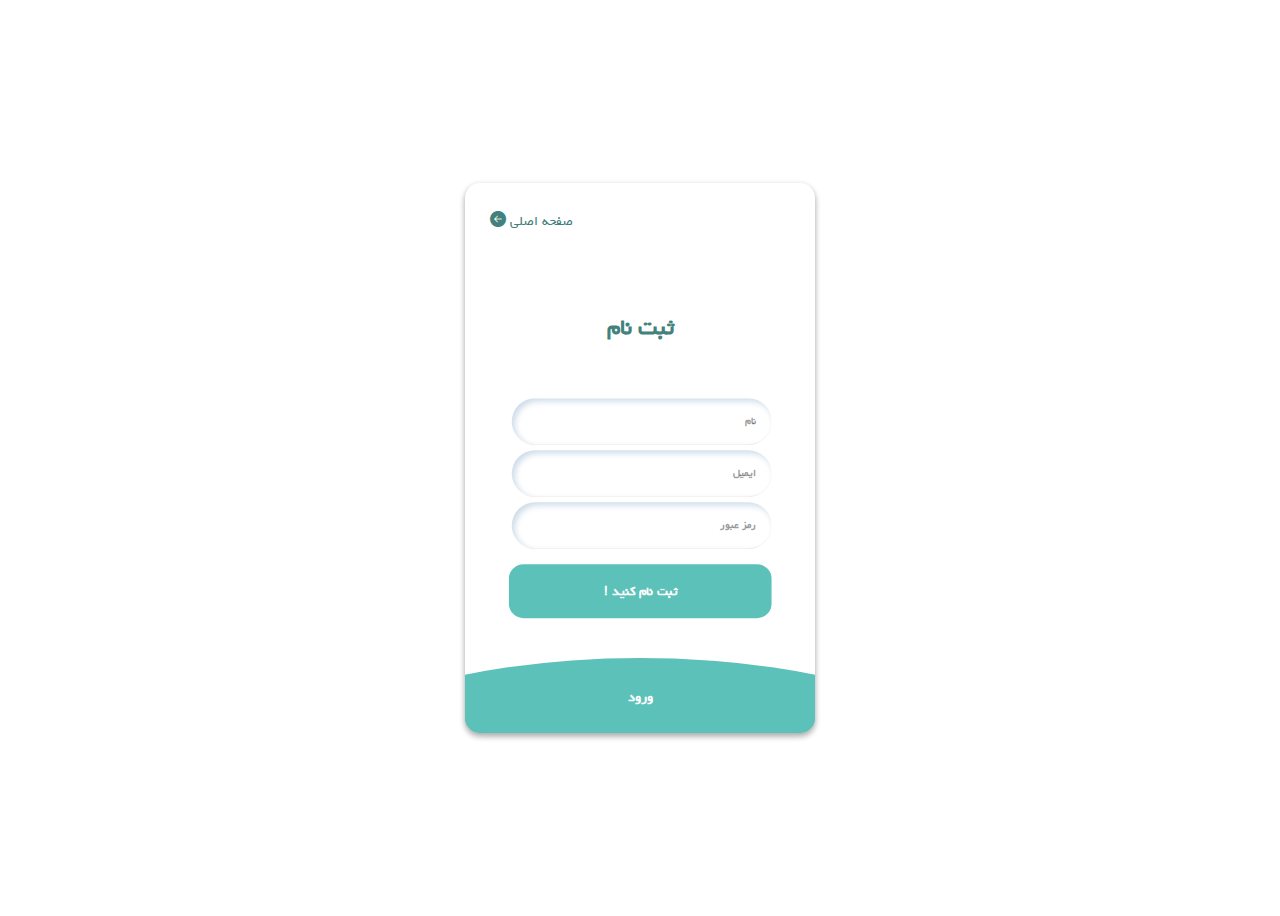
<file: login.html>
<!DOCTYPE html>
<html lang="en">

<head>
	<meta charset="UTF-8">
	<title>فرم ورود/ثبت نام</title>
	<link rel="stylesheet" href="https://cdn.jsdelivr.net/npm/bootstrap-icons@1.9.1/font/bootstrap-icons.css">
	<link rel="stylesheet" href="./css/loginStyle.css">

</head>

<body>
	<div class="form-structor">
		<a href="/index.html">
			<i class="bi bi-arrow-left-circle-fill">
				صفحه اصلی
			</i>


		</a>

		<div class="signup">
			<h2 class="form-title" id="signup">ثبت نام</h2>
			<!-- signup Form_start -->
			<form name="myForm" action="/ehsan.asp" method="post" class="form-holder" onsubmit=" return myFunction()">
				<input type="text" class="input" placeholder="نام" name="fname" />
				<div id="un_error"></div>
				<input type="email" class="input" placeholder="ایمیل" name="emailAddress" />
				<div id="email_error"></div>
				<input type="password" class="input" placeholder="رمز عبور" name="userPassword" />
				<div id="password_error"></div>

				<button type="submit" value="submit" class="submit-btn">ثبت نام کنید !</button>
			</form>
			<!--signup Form end -->

		</div>
		<div class="login slide-up">
			<div class="center">
				<h2 class="form-title" id="login">ورود</h2>
				<form class="form-holder">
					<input type="email" class="input" placeholder="ایمیل" name="User_Name" />
					<input type="password" class="input" placeholder="رمز عبور" name="User_Password" />
					<a href="#">
						رمز عبور را فراموش کرده ام !
					</a>
				</form>
				<button type="submit" class="submit-btn">ورود</button>
			</div>
		</div>
	</div>
	<!-- partial -->
	<script src="./js/loginstyle.js"></script>

</body>
	

</html>
</file>
<file: css/loginStyle.css>
@import url("https://fonts.googleapis.com/css?family=Fira+Sans");

@font-face {
    font-family: 'Yekan2';
    src: url('../fonts/Yekan2.eot') format('eot'),
        url('../fonts/Yekan2.ttf') format('truetype'),
        url('../fonts/Yekan2.woff') format('woff'),
        url('../fonts/Yekan2.woff2') format('woff2');
    font-weight: normal;
    font-style: 13px;
    text-rendering: optimizeLegibility;
    font-display: auto;

}
*{
  font-family: Yekan2;

}

html, body {
  direction: rtl;
  position: relative;
  min-height: 100vh;
  background-color: #ffff;
  display: flex;
  align-items: center;
  justify-content: center;
  font-family: Yekan2;
  -webkit-font-smoothing: antialiased;
  -moz-osx-font-smoothing: grayscale;
}
a{
  text-decoration: none;
}

.form-structor {
  /* background-color: #e1eeea; */
  border-radius: 15px;
  height: 550px;
  width: 350px;
  position: relative;
  overflow: hidden;
  box-shadow: rgba(0, 0, 0, 0.16) 0px 3px 6px, rgba(0, 0, 0, 0.23) 0px 3px 6px;
}
.form-structor::after {
  content: "";
  opacity: 0.8;
  position: absolute;
  top: 0;
  right: 0;
  bottom: 0;
  left: 0;
  z-index: -1;
  background-repeat: no-repeat;
  background-position: left bottom;
  background-size: 500px;
  background-image: url("https://images.unsplash.com/photo-1503602642458-232111445657?ixlib=rb-0.3.5&ixid=eyJhcHBfaWQiOjEyMDd9&s=bf884ad570b50659c5fa2dc2cfb20ecf&auto=format&fit=crop&w=1000&q=100");
}
.bi-arrow-left-circle-fill{
  direction: ltr;
  cursor: pointer;
  color: #43817c;
  font-style: normal;
  position: absolute;
  top: 25px;
  left: 25px;
}
.form-structor .signup {
  position: absolute;
  top: 50%;
  left: 50%;
  -webkit-transform: translate(-50%, -50%);
  width: 75%;
  z-index: 5;
  -webkit-transition: all 0.3s ease;
}
.form-structor .signup.slide-up {
  top: 5%;
  -webkit-transform: translate(-50%, 0%);
  -webkit-transition: all 0.3s ease;
}
.form-structor .signup.slide-up .form-holder, .form-structor .signup.slide-up .submit-btn {
  opacity: 0;
  visibility: hidden;
}
.form-structor .signup.slide-up .form-title {
  font-size: 1em;
  cursor: pointer;
}
.form-structor .signup.slide-up .form-title span {
  margin-right: 5px;
  opacity: 1;
  visibility: visible;
  -webkit-transition: all 0.3s ease;
}
.form-structor .signup .form-title {
  color: #43817c;
  font-size: 1.7em;
  text-align: center;
}
.form-structor .signup .form-title span {
  color: rgba(0, 0, 0, 0.4);
  opacity: 0;
  visibility: hidden;
  -webkit-transition: all 0.3s ease;
}
.form-structor .signup .form-holder {
  overflow: hidden;
  margin-top: 50px;
  opacity: 1;
  visibility: visible;
  -webkit-transition: all 0.3s ease;
}
.form-structor .signup .form-holder .input {
  border: 0;
  outline: none;
  box-shadow: none;
  display: block;
  height: 30px;
  line-height: 30px;
  padding: 8px 15px;
  margin-bottom: 5px;
  border-bottom: 1px solid #eee;
  border-radius: 25px;
  width: 230px;
  font-size: 12px;
  box-shadow: rgb(204, 219, 232) 3px 3px 6px 0px inset, rgba(255, 255, 255, 0.5) -3px -3px 6px 1px inset;
  -webkit-border-radius: 25px;
  -moz-border-radius: 25px;
  -ms-border-radius: 25px;
  -o-border-radius: 25px;
}
.form-structor .signup .form-holder .input:last-child {
  border-bottom: 0;
}
.form-structor .signup .form-holder .input::-webkit-input-placeholder {
  color: rgba(0, 0, 0, 0.4);
  font-weight: bold;
}
.form-structor .signup .submit-btn {
  background-color:#5CC1B9;
  color: #ffff;
  border: 0;
  border-radius: 15px;
  display: block;
  margin: 15px auto;
  padding: 15px 45px;
  width: 100%;
  font-size: 15px;
  font-weight: bold;
  cursor: pointer;
  opacity: 1;
  visibility: visible;
  -webkit-transition: all 0.3s ease;
}
.form-structor .signup .submit-btn:hover {
  transition: all 0.3s ease;
  background-color: #43817c;
}
.form-structor .login {
  position: absolute;
  top: 20%;
  left: 0;
  right: 0;
  bottom: 0;
  background-color: #5CC1B9;
  z-index: 5;
  -webkit-transition: all 0.3s ease;
}
.form-structor .login::before {
  content: "";
  position: absolute;
  left: 50%;
  top: -20px;
  -webkit-transform: translate(-50%, 0);
  background-color: #5CC1B9;
  width: 200%;
  height: 250px;
  border-radius: 50%;
  z-index: 4;
  -webkit-transition: all 0.3s ease;
}
.form-structor .login .center {
  position: absolute;
  top: calc(50% - 10%);
  left: 50%;
  -webkit-transform: translate(-50%, -50%);
  width: 75%;
  z-index: 5;
  -webkit-transition: all 0.3s ease;
}
.form-structor .login .center .form-title {
  color: #ffff;
  font-size: 1.7em;
  text-align: center;
}
.form-structor .login .center .form-title span {
  color: rgba(0, 0, 0, 0.4);
  opacity: 0;
  visibility: hidden;
  -webkit-transition: all 0.3s ease;
}
.form-structor .login .center .form-holder {
  overflow: hidden;
  margin-top: 50px;
  opacity: 1;
  visibility: visible;
  -webkit-transition: all 0.3s ease;
}
.form-holder a{
  color: #535353;
  margin-right: 15px;
  font-size: 15px;
}
.form-structor .login .center .form-holder .input {
  border: 0;
  outline: none;
  box-shadow: none;
  display: block;
  height: 30px;
  line-height: 30px;
  padding: 8px 15px;
  margin-bottom: 5px;
  border-bottom: 1px solid #eee;
  border-radius: 25px;
  width: 230px;
  font-size: 12px;
  box-shadow: rgb(204, 219, 232) 3px 3px 6px 0px inset, rgba(255, 255, 255, 0.5) -3px -3px 6px 1px inset;
  -webkit-border-radius: 25px;
  -moz-border-radius: 25px;
  -ms-border-radius: 25px;
  -o-border-radius: 25px;
}
.form-structor .login .center .form-holder .input:last-child {
  border-bottom: 0;
}
.form-structor .login .center .form-holder .input::-webkit-input-placeholder {
  color: rgba(0, 0, 0, 0.4);
  font-weight: bold;
}
.form-structor .login .center .submit-btn {
  background-color: #43817c;
  color: rgba(255, 255, 255, 0.7);
  border: 0;
  border-radius: 15px;
  display: block;
  margin: 15px auto;
  padding: 15px 45px;
  width: 100%;
  font-size: 13px;
  font-weight: bold;
  cursor: pointer;
  opacity: 1;
  visibility: visible;
  -webkit-transition: all 0.3s ease;
}
.form-structor .login .center .submit-btn:hover {
  transition: all 0.3s ease;
  background-color: rgba(0, 0, 0, 0.8);
}
.form-structor .login.slide-up {
  top: 90%;
  -webkit-transition: all 0.3s ease;
}
.form-structor .login.slide-up .center {
  top: 10%;
  -webkit-transform: translate(-50%, 0%);
  -webkit-transition: all 0.3s ease;
}
.form-structor .login.slide-up .form-holder, .form-structor .login.slide-up .submit-btn {
  opacity: 0;
  visibility: hidden;
  -webkit-transition: all 0.3s ease;
}
.form-structor .login.slide-up .form-title {
  font-size: 1em;
  margin: 0;
  padding: 0;
  cursor: pointer;
  -webkit-transition: all 0.3s ease;
}
.form-structor .login.slide-up .form-title span {
  margin-right: 5px;
  opacity: 1;
  visibility: visible;
  -webkit-transition: all 0.3s ease;
}
#un_error , #uf_error{
  background-color: red;
  color:#fff;
  display:none;
  font-size:13px;
  padding:5px 10px;
  border-radius:10px;
 }
</file>
